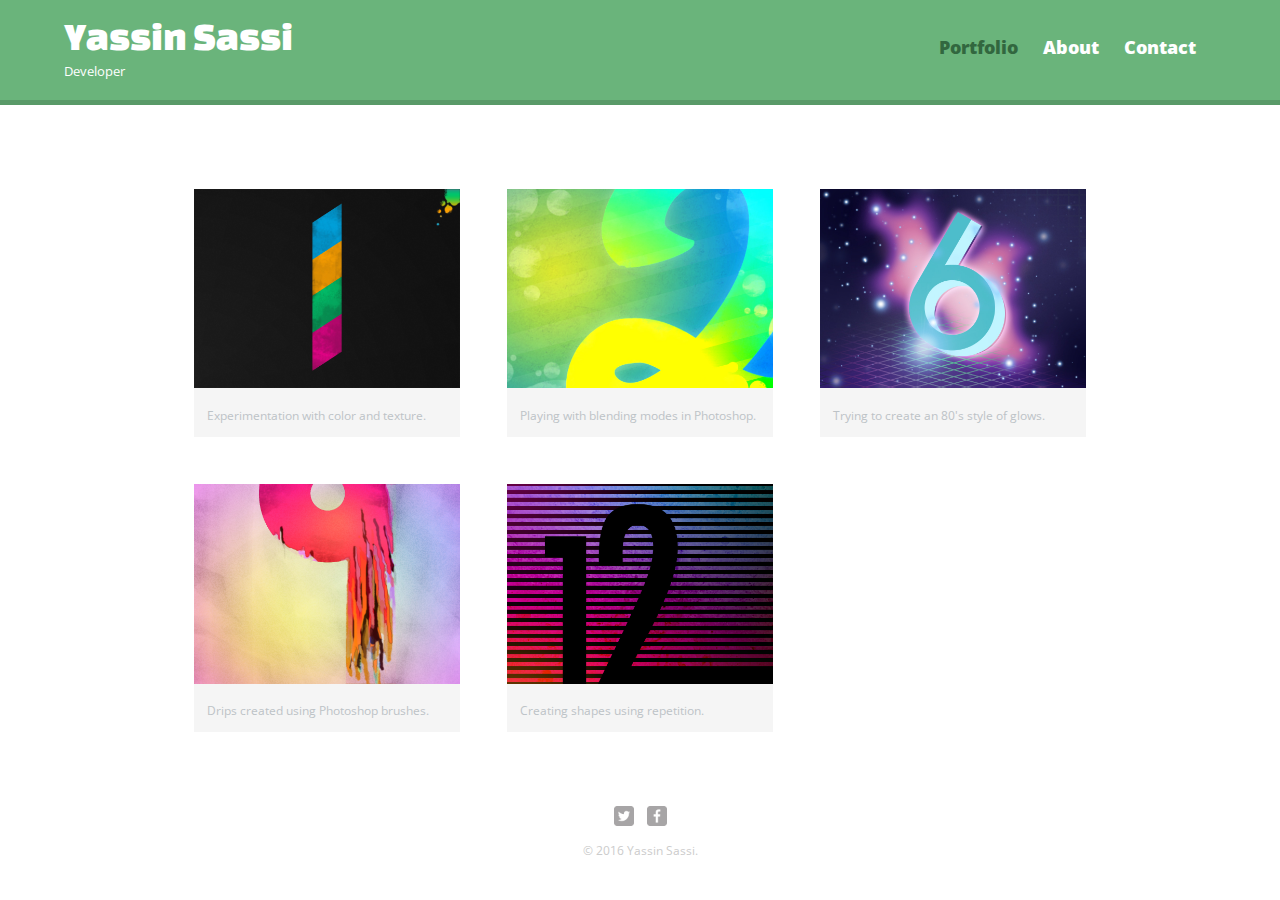
<file: index.html>
<!DOCTYPE html>
<html>
  <head>
    <meta charset="utf-8">
    <title>Yassin Sassi | Developer | Designer</title>
    <link rel="stylesheet" href="css/normalize.css">
    <link href='//fonts.googleapis.com/css?family=Changa+One|Open+Sans:400italic,700italic,400,700,800' rel='stylesheet' type='text/css'>
    <link rel="stylesheet" href="css/main.css">
    <link rel="stylesheet" href="css/responsive.css">
    <meta name="viewport" content="width=device-width, initial-scale=1.0">
  </head>
  <body>
    <header>
      <a href="index.html" id="logo">
        <h1>Yassin Sassi</h1>
        <h2>Developer</h2>
      </a>
      <nav>
        <ul>
          <li><a href="index.html" class="selected">Portfolio</a></li>
          <li><a href="about.html">About</a></li>
          <li><a href="contact.html">Contact</a></li>
        </ul>
      </nav>
    </header>
    <div id="wrapper">
      <section>
        <ul id="gallery">
          <li>
            <a href="img/numbers-01.jpg">
              <img src="img/numbers-01.jpg" alt="">
              <p>Experimentation with color and texture.</p>
            </a>
          </li>
          <li>
            <a href="img/numbers-02.jpg">
              <img src="img/numbers-02.jpg" alt="">
              <p>Playing with blending modes in Photoshop.</p>
            </a>
          </li>
          <li>
            <a href="img/numbers-06.jpg">
              <img src="img/numbers-06.jpg" alt="">
              <p>Trying to create an 80's style of glows.</p>
            </a>
          </li>
          <li>
            <a href="img/numbers-09.jpg">
              <img src="img/numbers-09.jpg" alt="">
              <p>Drips created using Photoshop brushes.</p>
            </a>
          </li>
          <li>
            <a href="img/numbers-12.jpg">
              <img src="img/numbers-12.jpg" alt="">
              <p>Creating shapes using repetition.</p>
            </a>
          </li>
        </ul>
      </section>
    <footer>
        <a href="https://twitter.com/yassin_sassi">
          <img src="img/twitter-wrap.png" alt="Twitter" class="social-icon">
        </a>
        <a href="https://www.facebook.com/yassin.we">
          <img src="img/facebook-wrap.png" alt="Facebook" class="social-icon">
        </a>
        <p>&copy; 2016 Yassin Sassi.</p>
      </footer>
    </div>
  </body>
</html>
</file>
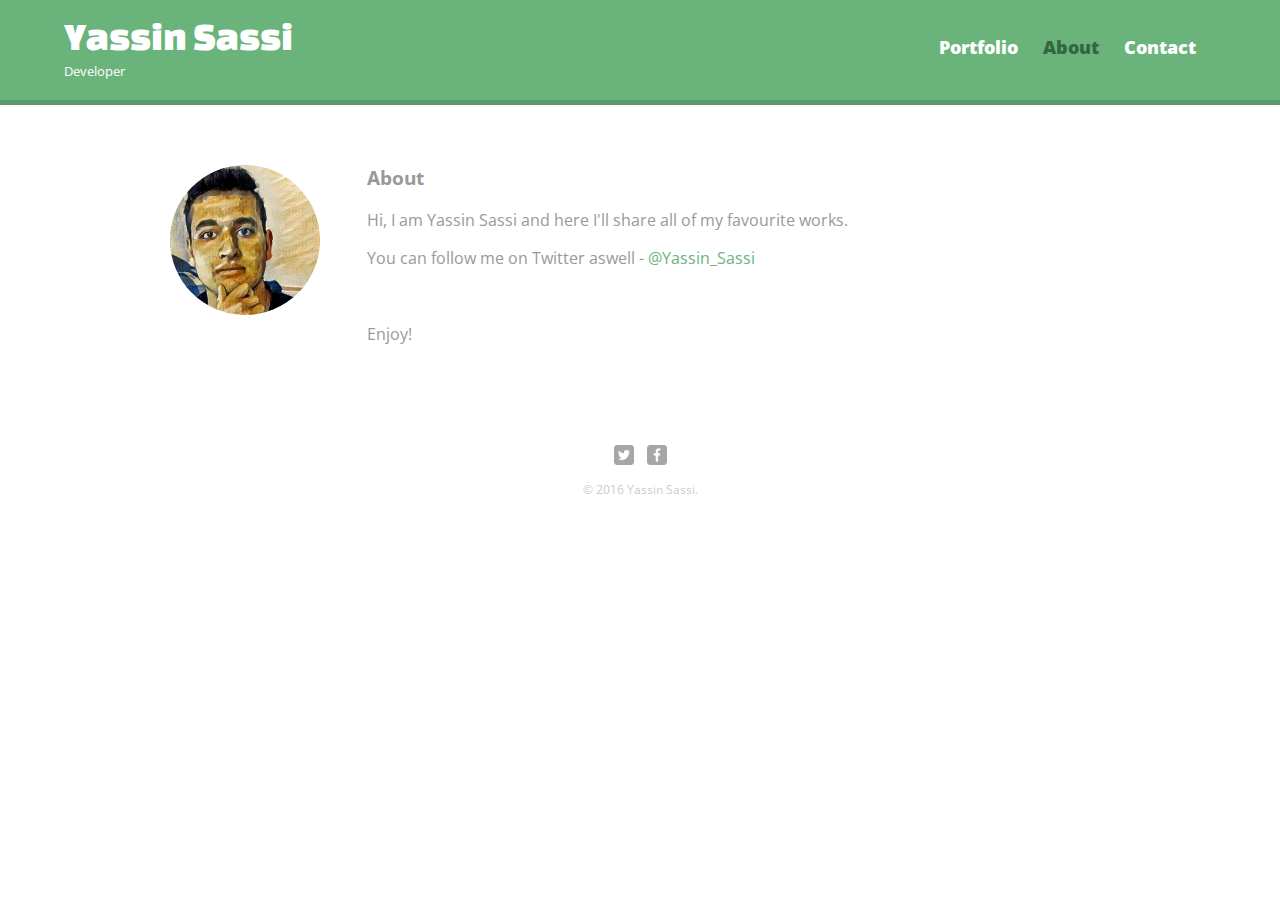
<file: about.html>
<!DOCTYPE html>
<html>
  <head>
    <meta charset="utf-8">
    <title>Yassin Sassi | Developer | Designer </title>
    <link rel="stylesheet" href="css/normalize.css">
    <link href='//fonts.googleapis.com/css?family=Changa+One|Open+Sans:400italic,700italic,400,700,800' rel='stylesheet' type='text/css'>
    <link rel="stylesheet" href="css/main.css">
    <link rel="stylesheet" type="text/css" href="css/responsive.css">
    <meta name="viewport" content="width=device-width, initial-scale=1.0">
  </head>
  <body>
    <header>
      <a href="index.html" id="logo">
        <h1>Yassin Sassi</h1>
        <h2>Developer</h2>
      </a>
      <nav>
        <ul>
          <li><a href="index.html">Portfolio</a></li>
          <li><a href="about.html" class="selected">About</a></li>
          <li><a href="contact.html">Contact</a></li>
        </ul>
      </nav>
    </header>
    <div id="wrapper">
      <section>
        <img src="img/profile.jpg" alt="Photograph of Yassin Sassi" class="profile-photo">
        <h3>About</h3>
        <p>Hi, I am Yassin Sassi and here I'll share all of my favourite works.</p>
        <p>You can follow me on Twitter aswell - <a href="https://twitter.com/Yassin_Sassi">@Yassin_Sassi</a></p>
        <br>
        <p>Enjoy!</p>
      </section>
      <footer>
        <a href="https://twitter.com/Yassin_Sassi"><img src="img/twitter-wrap.png" alt="Twitter Logo" class="social-icon"></a>
        <a href="https://www.facebook.com/yassin.we"><img src="img/facebook-wrap.png" alt="Facebook Logo" class="social-icon"></a>
        <p>&copy; 2016 Yassin Sassi.</p>
      </footer>
    </div>
  </body>
</html>
</file>
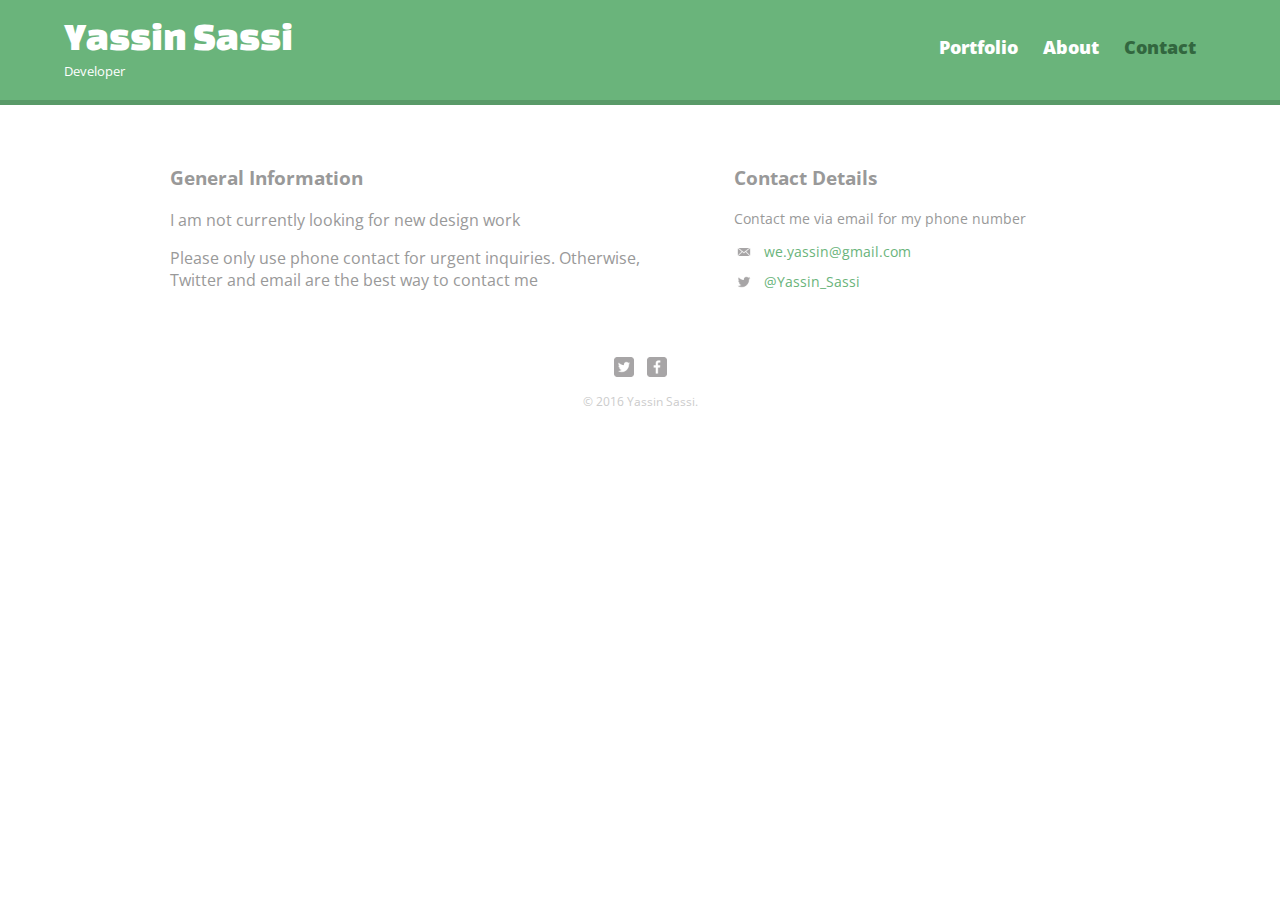
<file: contact.html>
<!DOCTYPE html>
<html>
  <head>
    <meta charset="utf-8">
    <title>Yassin Sassi | Developer | Designer</title>
    <link rel="stylesheet" href="css/normalize.css">
    <link href='//fonts.googleapis.com/css?family=Changa+One|Open+Sans:400italic,700italic,400,700,800' rel='stylesheet' type='text/css'>
    <link rel="stylesheet" href="css/main.css">
    <link rel="stylesheet" type="text/css" href="css/responsive.css">
    <meta name="viewport" content="width=device-width, initial-scale=1.0">
  </head>
  <body>
    <header>
      <a href="index.html" id="logo">
        <h1>Yassin Sassi</h1>
        <h2>Developer</h2>
      </a>
      <nav>
        <ul>
          <li><a href="index.html">Portfolio</a></li>
          <li><a href="about.html">About</a></li>
          <li><a href="contact.html" class="selected">Contact</a></li>
        </ul>
      </nav>
    </header>
    <div id="wrapper">
      <section id="primary">
        <h3>General Information</h3>
        <p>I am not currently looking for new design work</p>
        <p>Please only use phone contact for urgent inquiries. Otherwise, Twitter and email are the best way to contact me</p>
      </section>
      <section id="secondary">
        <h3>Contact Details</h3>
        <ul class="contact-info">
          <li class="phone"><p>Contact me via email for my phone number</p></li>
          <li class="mail"><a href="mailto:we.yassin@gmail.com">we.yassin@gmail.com</a></li>
          <li class="twitter"><a href="https://twitter.com/intent/tweet?screen_name=Yassin_Sassi">@Yassin_Sassi</a></li>
        </ul>
      </section>
      <footer>
        <a href="https://twitter.com/Yassin_Sassi"><img src="img/twitter-wrap.png" alt="Twitter Logo" class="social-icon"></a>
        <a href="https://www.facebook.com/yassin.we"><img src="img/facebook-wrap.png" alt="Facebook Logo" class="social-icon"></a>
        <p>&copy; 2016 Yassin Sassi.</p>
      </footer>
    </div>
  </body>
</html>
</file>
<file: css/main.css>
/**********************************
GENERAL
***********************************/

body {
  font-family: 'Open Sans', sans-serif;
}

#wrapper {
  max-width: 940px;
  margin: 0 auto;
  padding: 0 5%;
}

a {
  text-decoration: none;
}

img {
  max-width: 100%;
}

h3 {
  margin: 0 0 1em 0;
}



/**********************************
HEADING
***********************************/

header {
  float: left;
  margin: 0 0 30px 0;
  padding: 5px 0 0 0;
  width: 100%;
}

#logo {
  text-align: center;
  margin: 0;
}

h1 {
  font-family: 'Changa One', sans-serif;
  margin: 15px 0;
  font-size: 1.75em;
  font-weight: normal;
  line-height: 0.8em;
}

h2 {
  font-size: 0.75em;
  margin: -5px 0 0;
  font-weight: normal;
}



/**********************************
NAVIGATION
***********************************/

nav {
  text-align: center;
  padding: 10px 0;
  margin: 20px 0 0;
}

nav ul {
  list-style: none;
  margin: 0 10px;
  padding: 0;
}

nav li {
  display: inline-block;
}

nav a {
  font-weight: 800;
  padding: 15px 10px;
}



/**********************************
FOOTER
***********************************/

footer {
  font-size: 0.75em;
  text-align: center;
  clear: both;
  padding-top: 50px;
  color: #ccc;
}

.social-icon {
  width: 20px;
  height: 20px;
  margin: 0 5px;
}



/**********************************
PAGE: PORTFOLIO
***********************************/

#gallery {
  margin: 0;
  padding: 0;
  list-style: none;
}

#gallery li {
  float: left;
  width: 45%;
  margin: 2.5%;
  background-color: #f5f5f5;
  color: #bdc3c7;
}

#gallery li a p {
  margin: 0;
  padding: 5%;
  font-size: 0.75em;
  color: #bdc3c7;
}





/**********************************
PAGE: ABOUT
***********************************/

.profile-photo {
  display: block;
  max-width: 150px;
  margin: 0 auto 30px;
  border-radius: 100%;
}



/**********************************
PAGE: CONTACT
***********************************/

.contact-info {
  list-style: none;
  padding: 0;
  margin: 0;
  font-size: 0.9em;
}

.contact-info a {
  display: block;
  min-height: 20px;
  background-repeat: no-repeat;
  background-size: 20px 20px;
  padding: 0 0 0 30px;
  margin: 0 0 10px;
}

.contact-info li.phone a {
  background-image: url('../img/phone.png');
}

.contact-info li.mail a {
  background-image: url('../img/mail.png');
}

.contact-info li.twitter a {
  background-image: url('../img/twitter.png');
}



/**********************************
COLORS
***********************************/

/* site body */
body {
  background-color: #fff;
  color: #999;
}

/* green header */
header {
  background: #6ab47b;
  border-color: #599a68;
}

/* nav background on mobile */
nav {
  background: #599a68;
}

/* logo text */
h1, h2 {
  color: #fff;
}

/* links */
a {
  color: #6ab47b;
}

/* nav link */
nav a, nav a:visited {
  color: #fff;
}

/* selected nav link */
nav a.selected, nav a:hover {
  color: #32673f;
}

#gallery li a:hover {
  background-color:#4CAF50;
}
</file>
<file: css/responsive.css>
@media screen and (min-width: 480px) {
 /*********
TWO COLUMN LAYOUT
**********/ 
#primary {
    width:50%;
    float:left;
  } 
  
#secondary {
    width:40%;
    float: right;
  }
  
   /*********
PAGE: PORTFOLIO
**********/ 
 #gallery li{
    width: 28.33333333%
  }
  
 #gallery li:nth-child(3n + 1) {
    clear:left;
  }
  
     /*********
PAGE: ABOUT
**********/ 
  
  .profile-photo {
    float: left;
    margin: 0 5% 80px 0;
  }
  
}




@media screen and (min-width: 660px){
  
     /*********
  HEADER
**********/
 nav {
    background: none;
    float: right;
    font-size: 1.125em;
    margin-right: 5%;
    text-align: right;
    width: 45%;
  }
  
  #logo {
    float: left;
    margin-left: 5%;
    text-align: left;
    width: 45%;
  }
  
  h1 {
    font-size: 2.5em;
  }
  
  h2 {
    font-size: 0.825em;
    margin-bottom: 20px;
  }
  
  header {
    border-bottom: 5px solid #599a68;
    margin-bottom: 60px;
    
  }
  
  

 
}
</file>
